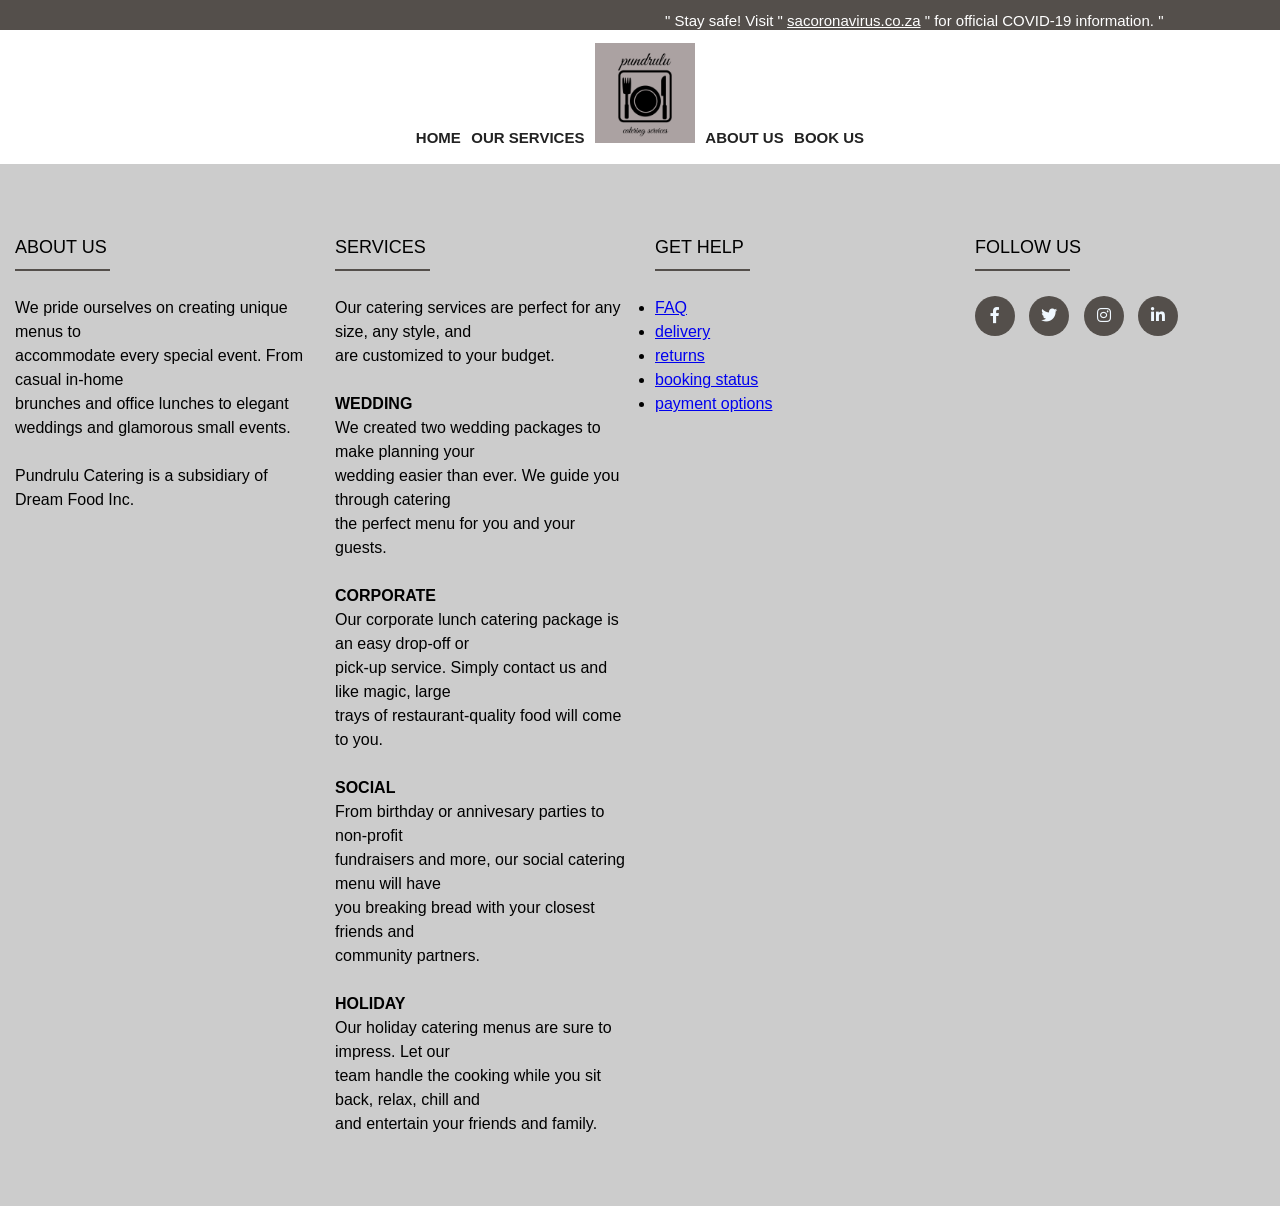
<file: footer.html>
<!DOCTYPE html>
<html lang="en">
    <head>
        <meta name = "viewport" content = "with=device-width, initial-scale=1.0">
        <meta charset = "utf-8">
        <title> Online Catering Service </title>
        <link rel ="stylesheet" href="style.css">  
        <link rel ="stylesheet" type="text/css" href="https://cdnjs.cloudflare.com/ajax/libs/font-awesome/6.0.0-beta3/css/all.min.css">
    </head>
    <body>
        <div id="topbar" class="d-none d-lg-flex align-items-center fixed-top">
            <div class="container d-flex">
                <div class="contact-info mr-auto">
                    <p>
                       " Stay safe! Visit "
                        <a href="https://sacoronavirus.co.za/" style = "color:white" target= "_blank"> sacoronavirus.co.za</a> " for official COVID-19 information. "
                    </p>
                </div>
            </div>
        </div>
        <section class = "header">
            <nav class="navbar navbar-custom">
                <div class = "nav-links">
                    <ul>
                        <li><a href="index.html">HOME</a></li>
                        <li><a href="">OUR SERVICES</a></li>
                        <li id = "header-logo" class>
                         <div class = "header-logo-section">
                           <div class = "logo">
                           <a href = "index.html">
                           <img class = "logo-theme-main logo-theme-custom" src="wed/pundrulu.png" alt ="logo">
                           </a>
                           </div>
                         </div>
                       </li>
                        <li><a href="">ABOUT US</a></li>
                        <li><a href="login.html">BOOK US</a></li>
                    </ul>
                </div>
            </nav>
        </section>
        <footer class = "footer">
            <div class = "containerf">
                <div class = "row">
                    <div class = "footer-col">
                        <h3> About us</h3>
                            <p>We pride ourselves on creating unique menus to<br>
                               accommodate every special event. From casual in-home<br>
                               brunches and office lunches to elegant weddings and glamorous small events.<br><br>

                               Pundrulu Catering is a subsidiary of Dream Food Inc.
                            </p>
                    </div>
                    <div class = "footer-col">
                        <h3> Services </h3>
                        <p>Our catering services are perfect for any size, any style, and <br>
                           are customized to your budget.</p>
                         <br>
                        <h4> WEDDING </h4>
                        <p>We created two wedding packages to make planning your<br>
                           wedding easier than ever. We guide you through catering<br>
                           the perfect menu for you and your guests.</p>
                        <br>
                        <h4> CORPORATE </h4>
                        <p>Our corporate lunch catering package is an easy drop-off or<br>
                        pick-up service. Simply contact us and like magic, large<br>
                        trays of restaurant-quality food will come to you.</p>
                        <br>
                        <h4> SOCIAL </h4>
                        <p>From birthday or annivesary parties to non-profit<br>
                           fundraisers and more, our social catering menu will have<br>
                           you breaking bread with your closest friends and<br>
                           community partners.</p>
                           <br>
                        <h4> HOLIDAY </h4>
                        <p>Our holiday catering menus are sure to impress. Let our<br>
                           team handle the cooking while you sit back, relax, chill and<br>
                           and entertain your friends and family.</p>
                    </div>
                    <div class = "footer-col">
                        <h3> get help</h3>
                            <ul>
                                <li><a href="#"> FAQ </a></li>
                                <li><a href="#"> delivery </a></li>
                                <li><a href="#"> returns </a></li>
                                <li><a href="#"> booking status </a></li>
                                <li><a href="#"> payment options </a></li>
                            </ul>
                    </div>
                    <div class = "footer-col">
                        <h3> follow us</h3>
                        <div class = "sociallinks">
                                <a href="#"><i class = "fab fa-facebook-f"></i></a>
                                <a href="#"><i class = "fab fa-twitter"></i></a>
                                <a href="#"><i class = "fab fa-instagram"></i></a>
                                <a href="#"><i class = "fab fa-linkedin-in"></i></a>
                        </div>
                    </div>
                </div>
            </div>
        </footer>
    </body>
</html>
</file>
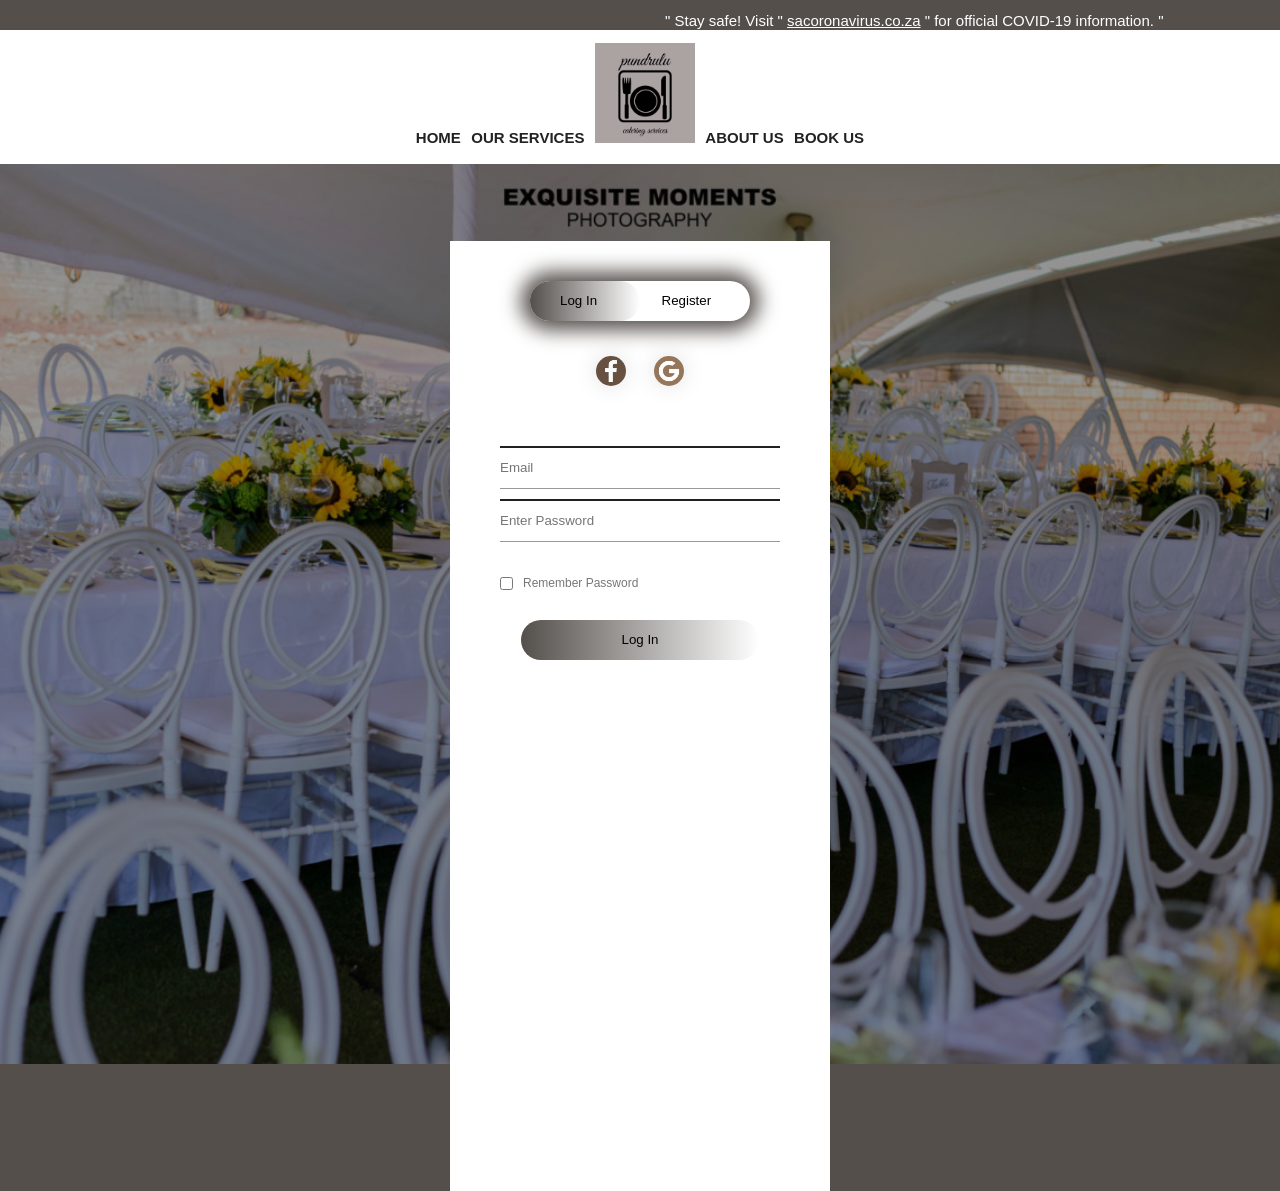
<file: login.html>
<!DOCTYPE html>
<html>
    <head>
        <meta name = "viewport" content = "with=device-width, initial-scale=1.0">
        <title> Online Catering Service </title>
        <link rel ="stylesheet" href="style.css">
    </head>

    <body>
        <div id="topbar" class="d-none d-lg-flex align-items-center fixed-top">
            <div class="container d-flex">
                <div class="contact-info mr-auto">
                    <p>
                       " Stay safe! Visit "
                        <a href="https://sacoronavirus.co.za/" style = "color:white" target= "_blank"> sacoronavirus.co.za</a> " for official COVID-19 information. "
                    </p>
                </div>
            </div>
        </div>
        <section class = "header">
            <nav class="navbar navbar-custom">
                <div class = "nav-links">
                    <ul>
                        <li><a href="index.html">HOME</a></li>
                        <li><a href="">OUR SERVICES</a></li>
                        <li id = "header-logo" class>
                         <div class = "header-logo-section">
                           <div class = "logo">
                           <a href = "index.html">
                           <img class = "logo-theme-main logo-theme-custom" src="wed/pundrulu.png" alt ="logo">
                           </a>
                           </div>
                         </div>
                       </li>
                        <li><a href="">ABOUT US</a></li>
                        <li><a href="login.html">BOOK US</a></li>
                    </ul>
                </div>
            </nav>
        </section>
     <div class = "background">
         <div class = "form-box">
             <div class = "button-box">
                 <div id="btn"></div>
                 <button type = "button" class="toggle-btn" onclick="login()"> Log In </button>
                 <button type = "button" class="toggle-btn" onclick="register()"> Register </button>
             </div>
             <div class = "social-icons">
                <img src = "wed/facebook2.png">
                <img src = "wed/google2.jpeg">
            </div>

            <form id="login" class= "input-group">
                <input type= "text" class= "input-field" placeholder= "Email" required>
                <input type= "text" class= "input-field" placeholder= "Enter Password" required>
                <input type= "checkbox" class= "check-box"> <span> Remember Password </span>
                <button type= "submit" class= "submit-btn"> Log In</button>
            </form>

            <form id="register" class= "input-group">
                <input type= "text" class= "input-field" placeholder= "First name" required>
                <input type= "text" class= "input-field" placeholder= "Last name" required>
                <input type= "text" class= "input-field" placeholder= "Gender" required>
                <input type= "email" class= "input-field" placeholder= "Email" required>
                <input type= "number" class= "input-field" placeholder= "Contact" required>
                <input type= "text" class= "input-field" placeholder= "Province" required>
                <input type= "text" class= "input-field" placeholder= "Town" required>
                <input type= "checkbox" class= "check-box"> <span> I agree to the terms & conditions.</span>
                <button type= "submit" class= "submit-btn"> Register</button>
            </form>
         </div>
    
     </div>

     <script>
         var x = document.getElementById("login");
         var y = document.getElementById("register");
         var z = document.getElementById("btn");

         function register(){
             x.style.left = "-400px";
             y.style.left = "50px";
             z.style.left = "110px";
         }

         function login(){
             x.style.left = "50px";
             y.style.left = "450px";
             z.style.left = "0px";
         }

     </script>
    </body>
</html>
</file>
<file: style.css>
*{
	margin: 0px;
	padding: 0px;
}

/*-----BACKGROUND IMAGE----*/
.b-img{
  background-color: #cccccc;
  width: 100%;
  background-repeat: no-repeat;
  background-size: auto;
  position: relative;
}

/*-----Top Bar with Covid-19 link----*/
#topbar {
  background: #544f4b;
  height: 30px;
  font-size: 15px;
  text-align: left;
  transition: all 0.5s;
  color: #fff;
}

#topbar.topbar-scrolled {
  top: -40px;
}

#topbar .contact-info a {
  line-height: 1;
  transition: 0.3s;
}

#topbar .contact-info a:hover {
  text-decoration: underline;
}

#topbar .contact-info p {
  margin-left: 25px;
  position: absolute;
  top: 10px;
  text-align: center;
}

#topbar .contact-info i:first-child {
  margin-left: 0;
}

#topbar .social-links a {
  color: rgba(255, 255, 255, 0.6);
  padding-left: 15px;
  display: inline-block;
  line-height: 1px;
  transition: 0.3s;
}

#topbar a:hover {
  color: #544f4b;
}

/*-----Navigation links----*/
nav {
    display: flex;
    padding: 1%;
    justify-content: space-between;
    align-items: center;
}

nav img{
    width: 100px;
}

.nav-links{
    flex: 1;
    text-align: center;
}

.nav-links ul li a:hover:before, .nav-links ul li:hover > a:before, .nav-links ul li .active > a:before {
  visibility: visible;
  width: 100%;
}

.nav-links ul li a:hover, .nav-links ul li .active > a, .nav-links ul li:hover > a {
  color: #544f4b;
}


.nav-links ul li{
    list-style: none;
    display: inline-block;
    padding: 8px 12px;
    position: relative;
}
.nav-links ul li a{
    color:#544f4b;
    text-decoration: none;
    font-size: 13px;
}

.nav-links ul li::after {
    content: '';
    width: 0%;
    height:2px;
    background: #544f4b;
    display:block;
    margin: auto;
    transition: 0.5s;
}
.nav-links ul li:hover::after{
    width: 100%;
    
}

/*----Modify the background color---*/
.navbar-custom {
    width: auto;
    background-color:white;
}

/* Desktop Navigation */
.nav-links ul li {
  margin: 0;
  padding: 0;
  list-style: none;
}

.nav-links ul li > ul {
  display: flex;
}

.nav-links ul li > ul > li {
  position: relative;
  white-space: nowrap;
  padding: 10px 0 10px 28px;
}

.nav-links ul li a {
  display: block;
  position: relative;
  color: #222222;
  transition: 0.3s;
  font-size: 15px;
  font-weight: 600;
  padding: 0 3px;
  font-family: "Open Sans", sans-serif;
}

.nav-links ul li > ul > li > a:before {
  content: "";
  position: absolute;
  width: 100%;
  height: 2px;
  bottom: -5px;
  left: 0;
  background-color: #106eea;
  visibility: hidden;
  width: 0px;
  transition: all 0.3s ease-in-out 0s;
}

.welcome-text{
    position: absolute;
    width: 600px;
    color: #fff;
    position: absolute;
    top: 50%;
    left: 50%;
    transform:translate(-50%,-50%);
    text-align:center;
}

.welcome-text h1{
    text-align: center;
    color: #544f4b;
    font-size: 70px;
}

.welcome-text p{
    text-align: center;
    color:white;
    font-size: 25px;
}

.welcome-text a{
    border: 1px solid #fff;
    padding: 10px 25px;
    text-decoration: none;
    text-transform: uppercase;
    font-size: 14px;
    margin-top: 20px;
    display: inline-block;
    color: white;
    background-color: #544f4b;
}

/*--------Login/Registration--------*/
.background{
  height: 100%;
  width: 100%;
  background-image: linear-gradient(rgba(0,0,0,0.4),rgba(0,0,0,0.4)),url(wed/home.jpg);
  background-position: center;
  background-size: cover;
  position: absolute;
}

/*-----form-box----*/
.form-box{
  width: 380px;
  height: 950px;
  position: relative;
  margin: 6% auto;
  background: #fff;
  padding: 5px;
  overflow: hidden;
}

/*----toogle button----*/
.button-box{
  width: 220px;
  margin: 35px auto;
  position: relative;
  box-shadow: 0 0 20px 9px #544f4b;
  border-radius: 30px;
}

.toggle-btn{
  padding: 10px 30px;
  cursor: pointer;
  background: transparent;
  border: 0;
  outline: none;
  position: relative;
}
#btn{
  top: 0;
  left: 0;
  position: absolute;
  width: 110px;
  height: 100%;
  background: linear-gradient(to right,#544f4b,#fff);
  border-radius: 30px;
  transition: .5s;
}

/*------social icons----*/
.social-icons{
  margin: 30px;
  text-align: center;
}

.social-icons img{
  width: 30px;
  margin: 0 12px;
  box-shadow: 0 0 20px 0 #7f7f7f3d;
  cursor: pointer;
  border-radius: 50%;
}

/*-----input-group----*/
.input-group{
  top: 200px;
  width: 280px;
  position: absolute;
  transition: .5s;
}

.input-field{
  width: 100%;
  padding: 10px 0;
  margin: 5px 0;
  border-left: 0;
  border-right: 0;
  border-bottom: 1px solid #999;
  outline: none;
  background: transparent;
}

.submit-btn{
  width: 85%;
  padding: 10px 30px;
  cursor: pointer;
  display: block;
  margin: auto;
  background: linear-gradient(to right, #544f4b,#fff);
  border: 0;
  outline: none;
  border-radius: 30px;
  
}
.check-box{
  margin: 30px 10px 30px 0;
}

span{
  color: #777;
  font-size: 12px;
  bottom: 68px;
  position: absolute;
}

#login{
  left: 50px;
}

#register{
  left: 450px;
}

/*----about us---*/
*{
  box-sizing: border-box;
  line-height: 1.5;
}
body
{
  width: 100%;
  min-height: 100vh;
  background-color: #544f4b;
}
.about-us
{
width: 100%;
}
.about-us h1
{
  text-align: center;
  font-size: 40px;
  color: #222222;
  text-transform: uppercase;
  letter-spacing: 1.5px;
  margin-top: 50px;
}
.about-us h1::after
{
  content: "";
  height: 5px;
  width: 200px;
  background-color: #222222;;
  border-radius: 10px;
  display: block;
  margin: auto;
}
.wrapper
{
  padding: 0px 60px;
  margin: 60px auto;
}
.content
{
  width: 60%;
  float: left;
  text-align: left;
  padding: 0px 30px;
}
.content h3
{
  color:#222222;
  letter-spacing: 1px;
}
.content p
{
  font-family: sans-serif;
  font-size: 18px;
  color: #222222;
  margin-top: 20px;
}

.content .Rbutton
{
  margin-top: 40px;

}
.content .Rbutton a
{
  color: #222222;
  background-color: #777;
  border: 1px solid #222222;
  padding: 10px 35px;
  text-decoration: none;
  letter-spacing: 1px;
  font-size: 22px;
}
.content .Rbutton a:hover
{
 background-color: #fff;
 color: #222222;
}
.image-section
{
  width: 30%;
  float: right;
  padding: 0px 30px;
}
.image-section img
{
  max-width: 100%;
  height: auto;
}
@media screen and (max-width: 900px)
{
  .about-us{
    width: 100%;
    padding-top: 20px;
  }
  .about-us h1{
    font-size: 32px;
  }
  .content{
    width: 100%;
    float: none;
  }
  .content .Rbutton{
    margin-top: 30px;
    text-align: center;
  }
  .content .Rbutton a{
    padding: 8px 25px;
  }
  .image-section{
    float: none;
    width: 100%;
    margin-top: 25px;
  }
}

/*-----contact us-----*/
@import url('https://fonts.googleapis.com/css2?family=Poppins:wght@200;300;400;500;600;700;800;900&display=swap');
.contact
{
  background-color: #cccccc;
  position: relative;
  min-height: 100vh;
  padding: 50px 100px;
  display: flex;
  justify-content: center;
  align-items: center;
  flex-direction: column;
}
.contact .content
{
  max-width: 800px;
  text-align: center;
}
.contact .content h2
{
  font-size: 36px;
  font-weight: 500;
}

.container
{
  width: 100%;
  display: flex;
  justify-content: center;
  align-items: center;
  margin-top: 30px;
}
.container .contactInfo
{
  width: 50%;
  display: flex;
  flex-direction: column;
}
.container .contactInfo .box
{
  position: relative;
  padding: 20px 0;
  display: flex;
}
.container .contactInfo .box .icon
{
  min-width: 60px;
  height: 60px;
  background: #fff;
  display: flex;
  justify-content: center;
  align-items: center;
  border-radius: 50%;
  font-size: 22px;
}
.container .contactInfo .box .text
{
  display: flex;
  margin-left: 20px;
  font-size: 16px;
  flex-direction: column;
  font-weight: 300;
}
.container .contactInfo .box .text h3
{
 font-weight: 500;
}
.contactForm
{
  width: 40%;
  padding: 40px;
  background: #fff;
}
.contactForm h2
{
  font-size: 30px;
  color: #333;
  font-weight: 500;
}
.contactForm .inputBox
{
  position: relative;
  width: 100%;
  margin-top: 10px;
}
.contactForm .inputBox input,
.contactForm .inputBox textarea
{
  width: 100%;
  padding: 5px 0;
  font-size: 16px;
  margin: 10px 0;
  border: none;
  border-bottom: 2px solid #333;
  outline: none;
  resize: none;
}
.contactForm .inputBox span
{
  position: absolute;
  left: 0;
  padding: 5px 0;
  font-size: 16px;
  margin: 10px;
  pointer-events: none;
  transition: 0.5s;
  color: #666;
}
/*------footer------*/
@import url('https://fonts.googleapis.com/css2?family=Poppins:ital,wght@0,300;0,400;1,100&display=swap');
body{
  line-height: 1.5;
  font-family: 'Poppins', sans-serif;
}
.container
{
  max-width: 1170px;
  margin: auto;
}
.row
{
  display: flex;
  flex-wrap: wrap;
}
.footer
{
  background-color: #cccccc;
  padding: 70px 0;
}
.footer-col
{
  width: 25%;
  padding: 0 15px;
}
.footer-col h3
{
  font-size: 18px;
  text-transform: uppercase;
  margin-bottom: 35px;
  font-weight: 500;
  position: relative;
}
.footer-col h3::before
{
  content: '';
  position: absolute;
  left: 0;
  bottom: -10px;
  background: #544f4b;
  height: 2px;
  box-sizing: border-box;
  width: 95px;
}
.footer-col ul li a:hover
{
  color: #544f4b;
  padding-left: 8px;
}
.footer-col .sociallinks a
{
  display: inline-block;
  height: 40px;
  width: 40px;
  background-color: #544f4b;
  margin: 0 10px 10px 0;
  text-align: center;
  line-height: 40px;
  border-radius: 50%;
  color: aliceblue;
  transition: all 0.5s ease;
}
.footer-col .sociallinks a:hover
{
  color: #544f4b;
  background-color: aliceblue;
}
@media(max-width: 767px)
{
  .footer-col{
    width: 50%;
    margin-bottom: 30px;
  }
}
@media(max-width: 574px)
{
  .footer-col{
    width: 100%;
  }
}
</file>
